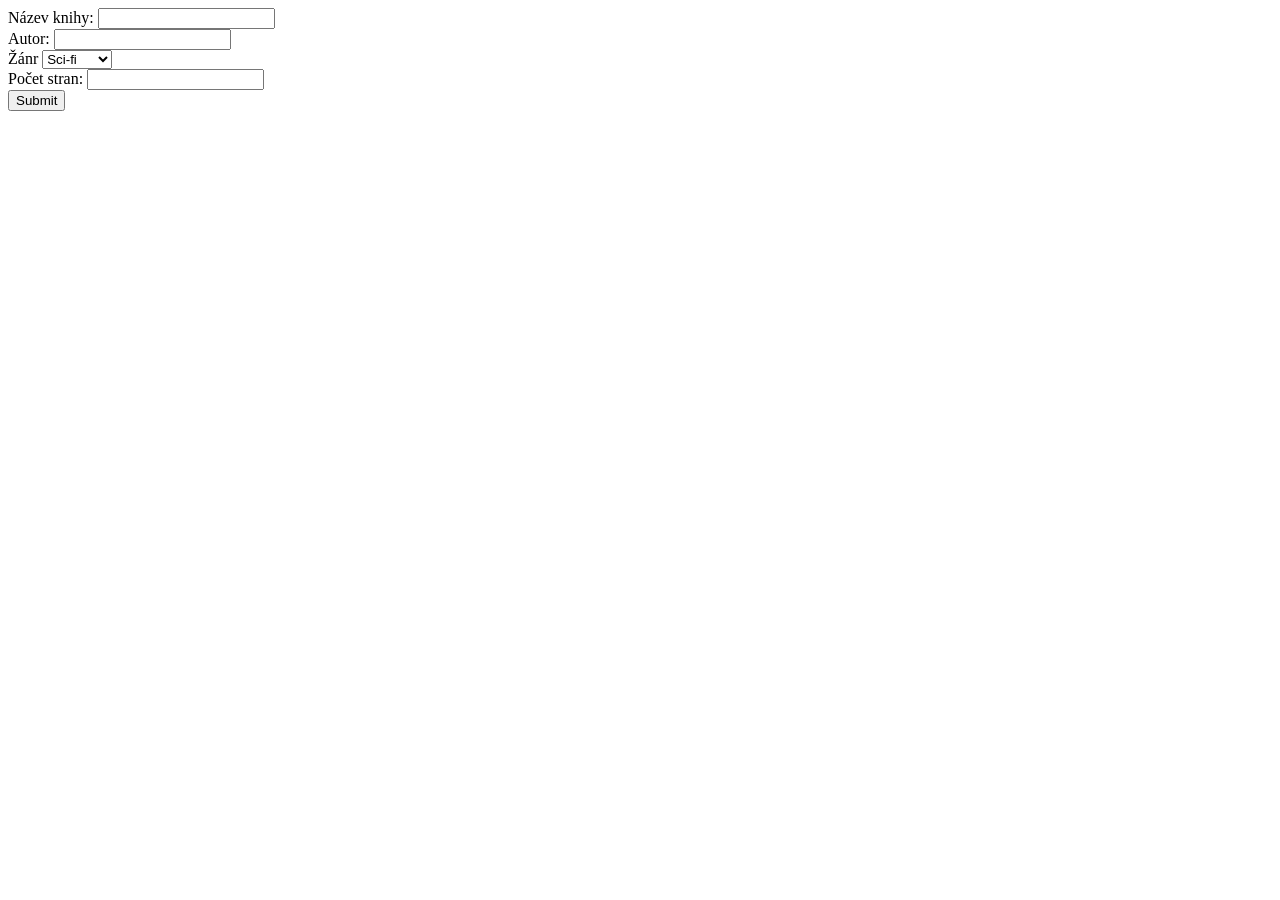
<file: cv14_novotny.html>
<!DOCTYPE html>
<html lang="cs">
<head>
    <meta charset="UTF-8">
    <title>Formulář</title>
</head>
<body>
<form method="post">
    Název knihy: <input type="text" name="nazev" required/><br />
    Autor: <input type="text" name="autor" required/><br />
    Žánr <select name="zanr" required>
    <option value="1">Sci-fi</option>
    <option value="2">Fantasy</option>
</select /><br />
    Počet stran: <input type="number" name="pocet stran" required/><br />
    <input type="submit" name="send" />
</form>
</body>
</html>
</file>
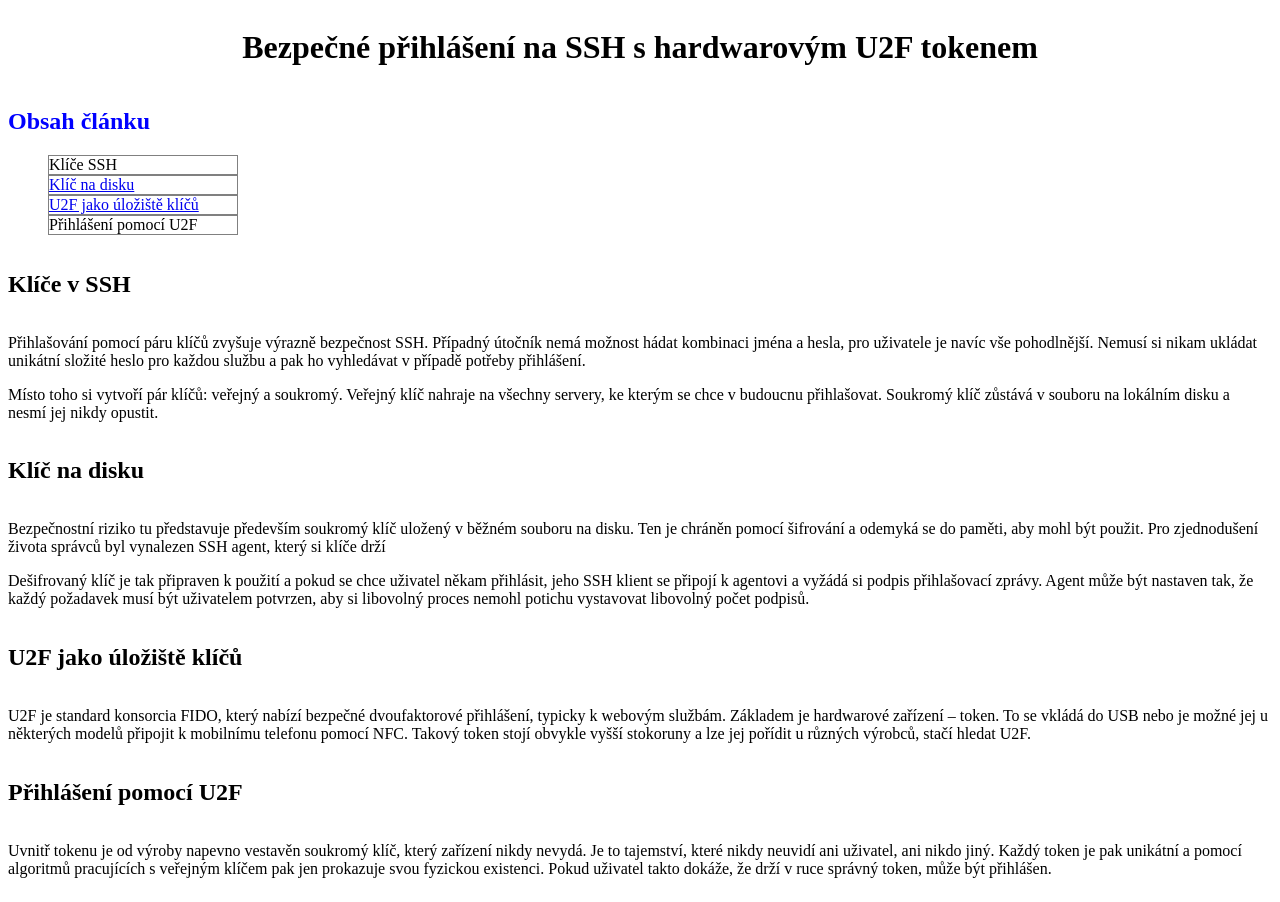
<file: cv16_novotny.html>
<!DOCTYPE html>
<html lang="cs">
<head>
    <meta charset="UTF-8">
    <title>Bezpečné přihlášení na SSH s hardwarovým U2F tokenem</title>
</head>
<body style="display: grid">
<div>
    <h1 style="text-align: center">Bezpečné přihlášení na SSH s hardwarovým U2F tokenem</h1>
</div>
<div>
    <h2 style="color: blue">Obsah článku</h2>
    <ul style="list-style-type: none; width: 15%">
        <li style="border: 1px gray; border-style: solid;">Klíče SSH</li>
        <li style="border: 1px gray; border-style: solid; color: blue"><a href="#klic_na_disku">Klíč na disku</a></li>
        <li style="border: 1px gray; border-style: solid; color: blue"><a href="#u2f_jako_uloziste_klicu">U2F jako úložiště klíčů</a></li>
        <li style="border: 1px gray; border-style: solid;">Přihlášení pomocí U2F</li>
    </ul>
</div>
<div>
    <h2>Klíče v SSH</h2>
</div>
<div>
    <p>Přihlašování pomocí páru klíčů zvyšuje výrazně bezpečnost SSH. Případný útočník nemá možnost hádat kombinaci jména a hesla, pro uživatele je navíc vše pohodlnější. Nemusí si nikam ukládat
        unikátní složité heslo pro každou službu a pak ho vyhledávat v případě potřeby přihlášení.</p>
    <p>Místo toho si vytvoří pár klíčů: veřejný a soukromý. Veřejný klíč nahraje na všechny servery, ke kterým se chce v budoucnu přihlašovat. Soukromý klíč zůstává v souboru na lokálním disku a
        nesmí jej nikdy opustit.</p>
</div>
<div>
    <h2><a name="klic_na_disku">Klíč na disku</a></h2>
</div>
<div>
    <p>Bezpečnostní riziko tu představuje především soukromý klíč uložený v běžném souboru na disku. Ten je chráněn pomocí šifrování a odemyká se do paměti, aby mohl být použit. Pro zjednodušení života
        správců byl vynalezen SSH agent, který si klíče drží</p>
    <p>Dešifrovaný klíč je tak připraven k použití a pokud se chce uživatel někam přihlásit, jeho SSH klient se připojí k agentovi a vyžádá si podpis přihlašovací zprávy. Agent může být nastaven tak,
        že každý požadavek musí být uživatelem potvrzen, aby si libovolný proces nemohl potichu vystavovat libovolný počet podpisů.</p>
</div>
<div>
    <h2><a name="u2f_jako_uloziste_klicu">U2F jako úložiště klíčů</a></h2>
</div>
<div>
    <p>U2F je standard konsorcia FIDO, který nabízí bezpečné dvoufaktorové přihlášení, typicky k webovým službám. Základem je hardwarové zařízení – token. To se vkládá do USB nebo je možné jej u některých
        modelů připojit k mobilnímu telefonu pomocí NFC. Takový token stojí obvykle vyšší stokoruny a lze jej pořídit u různých výrobců, stačí hledat U2F.</p>
</div>
<div>
    <h2>Přihlášení pomocí U2F</h2>
</div>
<div>
    <p>Uvnitř tokenu je od výroby napevno vestavěn soukromý klíč, který zařízení nikdy nevydá. Je to tajemství, které nikdy neuvidí ani uživatel, ani nikdo jiný. Každý token je pak unikátní a pomocí
        algoritmů pracujících s veřejným klíčem pak jen prokazuje svou fyzickou existenci. Pokud uživatel takto dokáže, že drží v ruce správný token, může být přihlášen.</p>
</div>
</body>
</html>
</file>
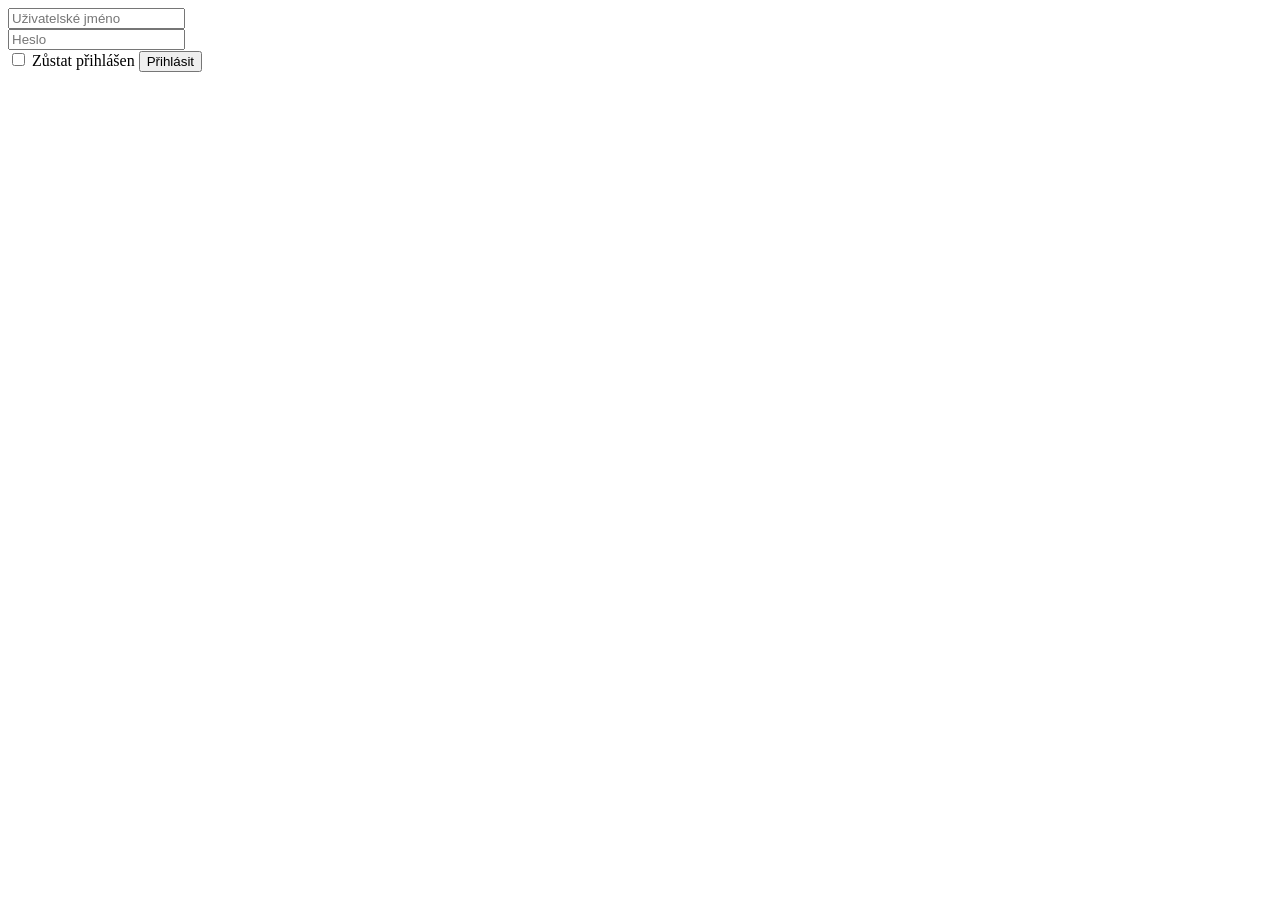
<file: cv17.html>
<!DOCTYPE html>
<html lang="cs">
<head>
    <meta charset="UTF-8">
    <title>Přihlášení</title>
</head>
<body>
<form method="post">
    <input type="text" name="uzivatelske_jmeno" placeholder="Uživatelské jméno" autocomplete="off" required/><br />
    <input type="password" name="heslo" placeholder="Heslo" autocomplete="off" required/><br />
    <input type="checkbox" name="trvale_prihlaseni" value="1" />
    <label for="trvale_prihlaseni">Zůstat přihlášen</label>
    <button type="submit" value="Přihlásit">Přihlásit</button>
</form>
</body>
</html>
</file>
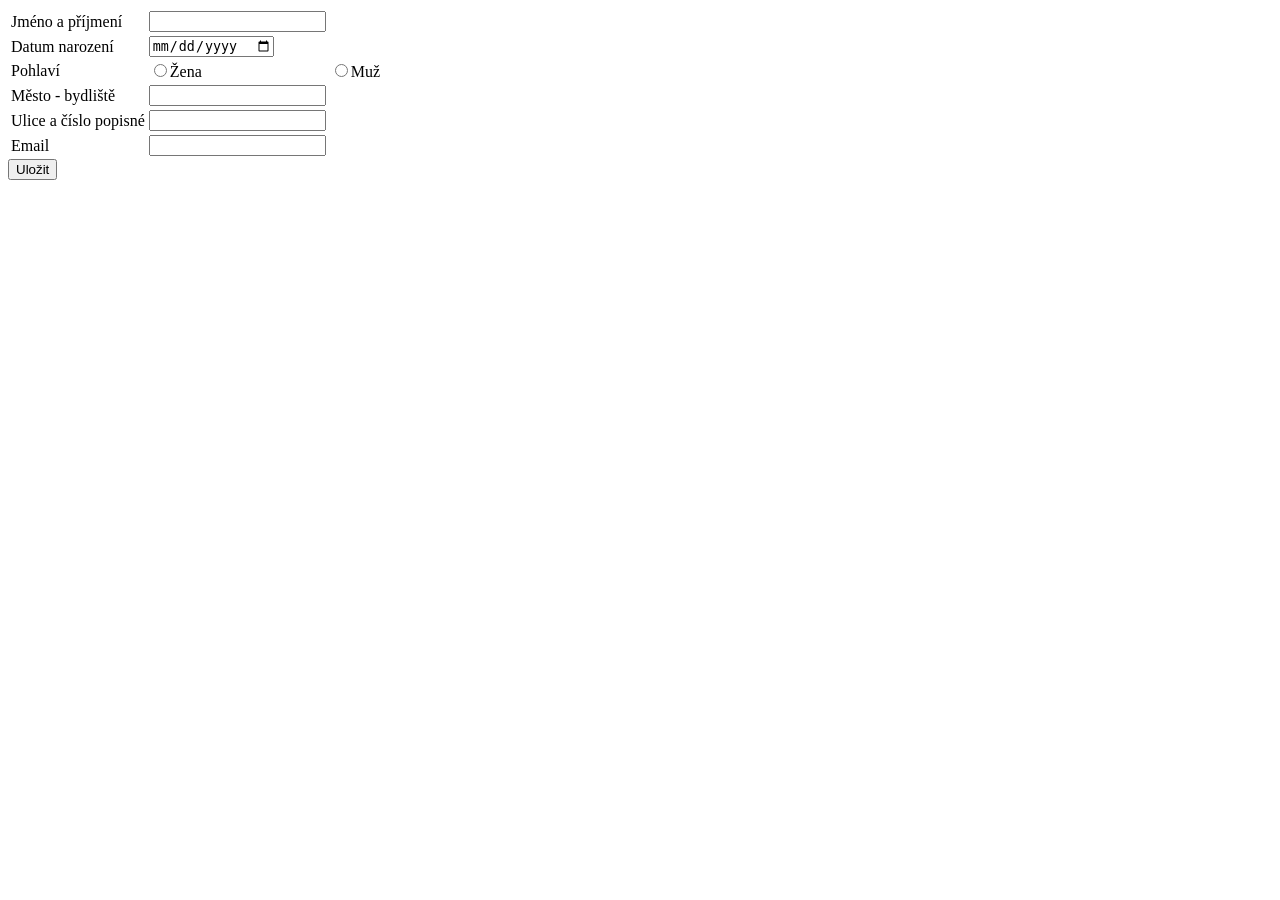
<file: cv21_novotny.html>
<!DOCTYPE html>
<html>
    <head>
        <meta charset="utf-8">
        <title>Formulář</title>
    </head>
    <body>
        <form method="POST">
            <table>
                <tr>
                    <td>Jméno a příjmení</td>
                    <td><input name="jmeno" type="text"  required /></td>
                </tr>
                <tr>
                    <td>Datum narození</td>
                    <td><input name="narozeni" type="date" " required /></td>
                </tr>
                <tr>
                    <td>Pohlaví</td>
                    <td><input name="pohlavi" type="radio" " required />Žena</td>
                    <td><input name="pohlavi" type="radio" " required />Muž</td>
                </tr>
                <tr>
                    <td>Město - bydliště</td>
                    <td><input name="mesto" type="text" " required /></td>
                </tr>
                <tr>
                    <td>Ulice a číslo popisné</td>
                    <td><input name="ulice" type="text" " required /></td>
                </tr>
                <tr>
                    <td>Email</td>
                    <td><input name="email" type="email" " required /></td>
                </tr>
            </table>
            <input type="submit" value="Uložit" />
        </form>
        </body>
        </html>
</file>
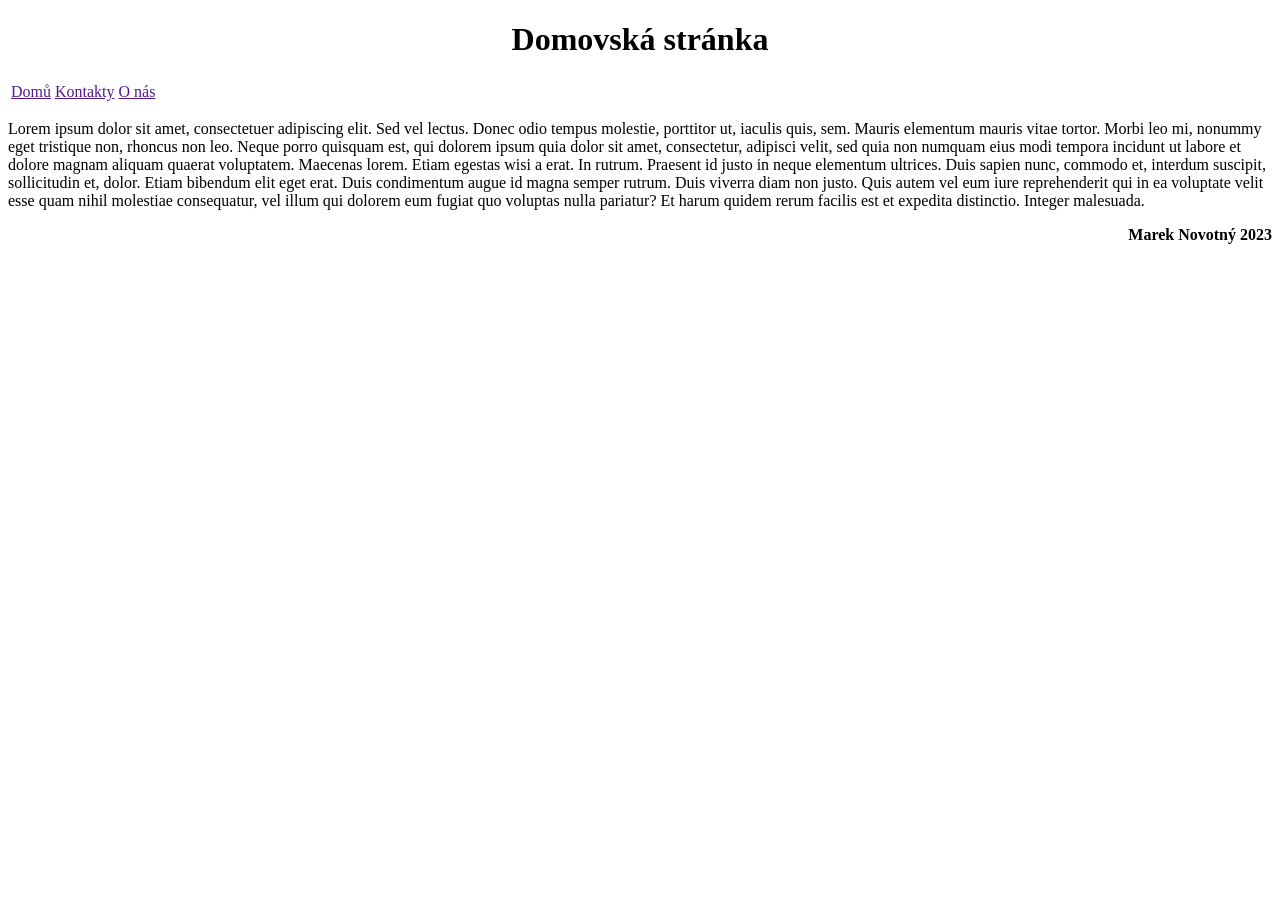
<file: cv22_novotny.html>
<!DOCTYPE html>
<html>
    <head>
        <meta charset="utf-8">
        <title>Domovská stránka</title>
    </head>
    <body>
    <header>
    <h1 style="text-align: center">Domovská stránka</h1>
    <table style="color:red">
        <tr>
            <td><a href="">Domů</a></td>
            <td><a href="">Kontakty</a></td>
            <td><a href="">O nás</a></td>
        </tr>
    </table>
    </header>
    <p>Lorem ipsum dolor sit amet, consectetuer adipiscing elit. Sed vel lectus. Donec odio tempus molestie, porttitor ut, iaculis quis, sem. Mauris elementum mauris vitae tortor. Morbi leo mi, nonummy eget 
        tristique non, rhoncus non leo. Neque porro quisquam est, qui dolorem ipsum quia dolor sit amet, consectetur, adipisci velit, sed quia non numquam eius modi tempora incidunt ut labore et dolore magnam 
        aliquam quaerat voluptatem. Maecenas lorem. Etiam egestas wisi a erat. In rutrum. Praesent id justo in neque elementum ultrices. Duis sapien nunc, commodo et, interdum suscipit, sollicitudin et, dolor. 
        Etiam bibendum elit eget erat. Duis condimentum augue id magna semper rutrum. Duis viverra diam non justo. Quis autem vel eum iure reprehenderit qui in ea voluptate velit esse quam nihil molestiae 
        consequatur, vel illum qui dolorem eum fugiat quo voluptas nulla pariatur? Et harum quidem rerum facilis est et expedita distinctio. Integer malesuada.</p>
        <p style="text-align: right; font-weight: bold">Marek Novotný 2023</p>
</file>
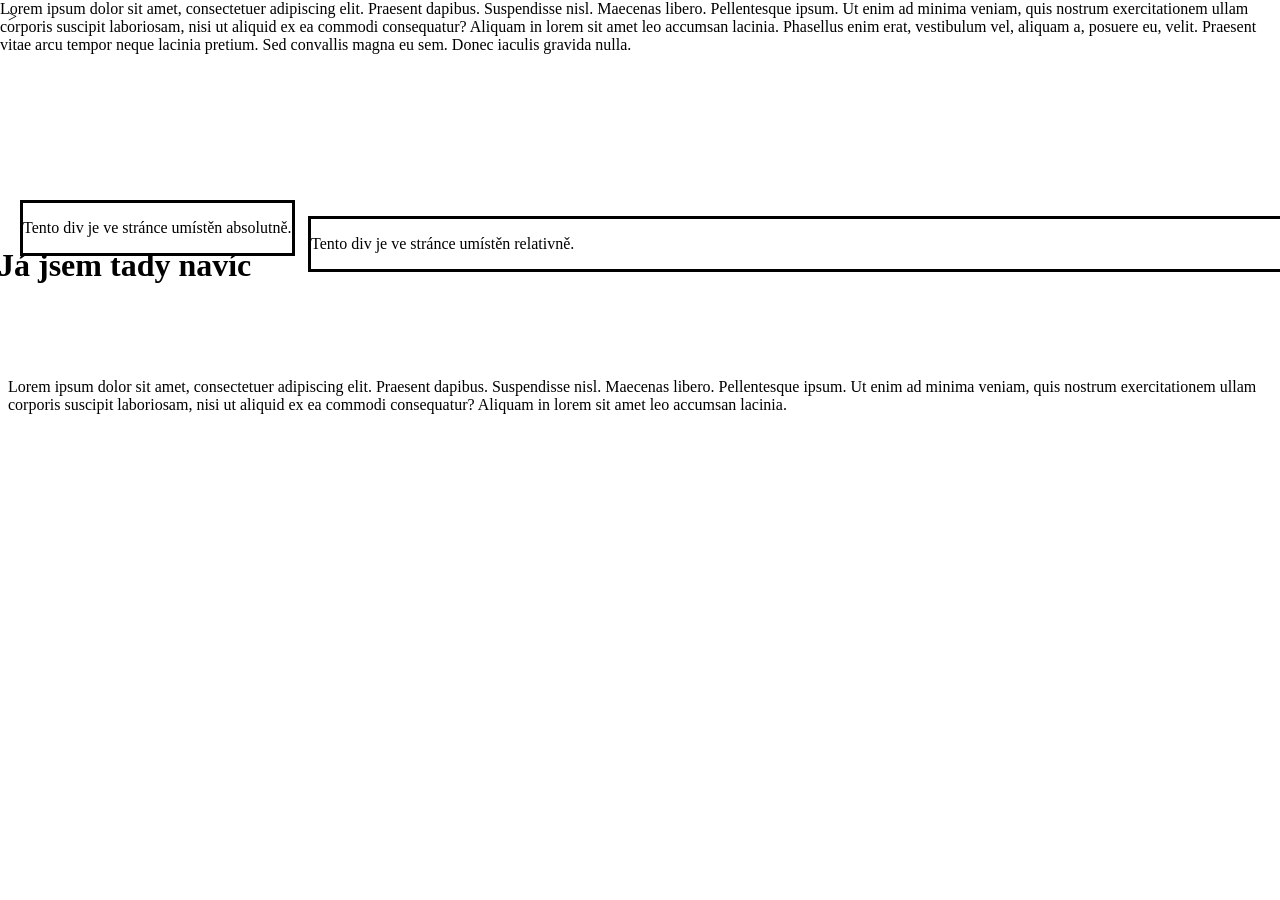
<file: cv23_novotny.html>
<!DOCTYPE html>
<html>
    <head>
        <meta charset="utf-8">
        <title>Domovská stránka</title>
    </head>
    <body>
        <div style="border: black 3px;">
            <div style="border: black 3px;">
                <div style="position: fixed; top: 0px; left: 0px;">Lorem ipsum dolor sit amet, consectetuer adipiscing elit. Praesent dapibus. Suspendisse nisl. Maecenas libero. Pellentesque ipsum. Ut 
                    enim ad minima veniam, quis nostrum exercitationem ullam corporis suscipit laboriosam, nisi ut aliquid ex ea commodi consequatur? Aliquam in lorem sit amet leo accumsan lacinia. Phasellus 
                    enim erat, vestibulum vel, aliquam a, posuere eu, velit. Praesent vitae arcu tempor neque lacinia pretium. Sed convallis magna eu sem. Donec iaculis gravida nulla.</div>
            </div>>
        </div>
        <div style="position: relative; top: 200px; left: -10px;" width="400px"><h1>Já jsem tady navíc</h1></div>
        <div style="position: relative; top: 110px; left: 300px; border: black 3px solid;" width="500px"><p width="inherit">Tento div je ve stránce umístěn relativně.</p></div>
        <div style="position: absolute; top: 200px; left: 20px; border: black 3px solid;"><p width="inherit">Tento div je ve stránce umístěn absolutně.</p></div>
        <div>
            <p width="25%" style="position: relative; top: 200px;">
                Lorem ipsum dolor sit amet, consectetuer adipiscing elit. Praesent dapibus. Suspendisse nisl. Maecenas libero. Pellentesque ipsum. Ut 
                enim ad minima veniam, quis nostrum exercitationem ullam corporis suscipit laboriosam, nisi ut aliquid ex ea commodi consequatur? Aliquam in lorem sit amet leo accumsan lacinia.
            </p>
        </div>
        </body>
        </html>
</file>
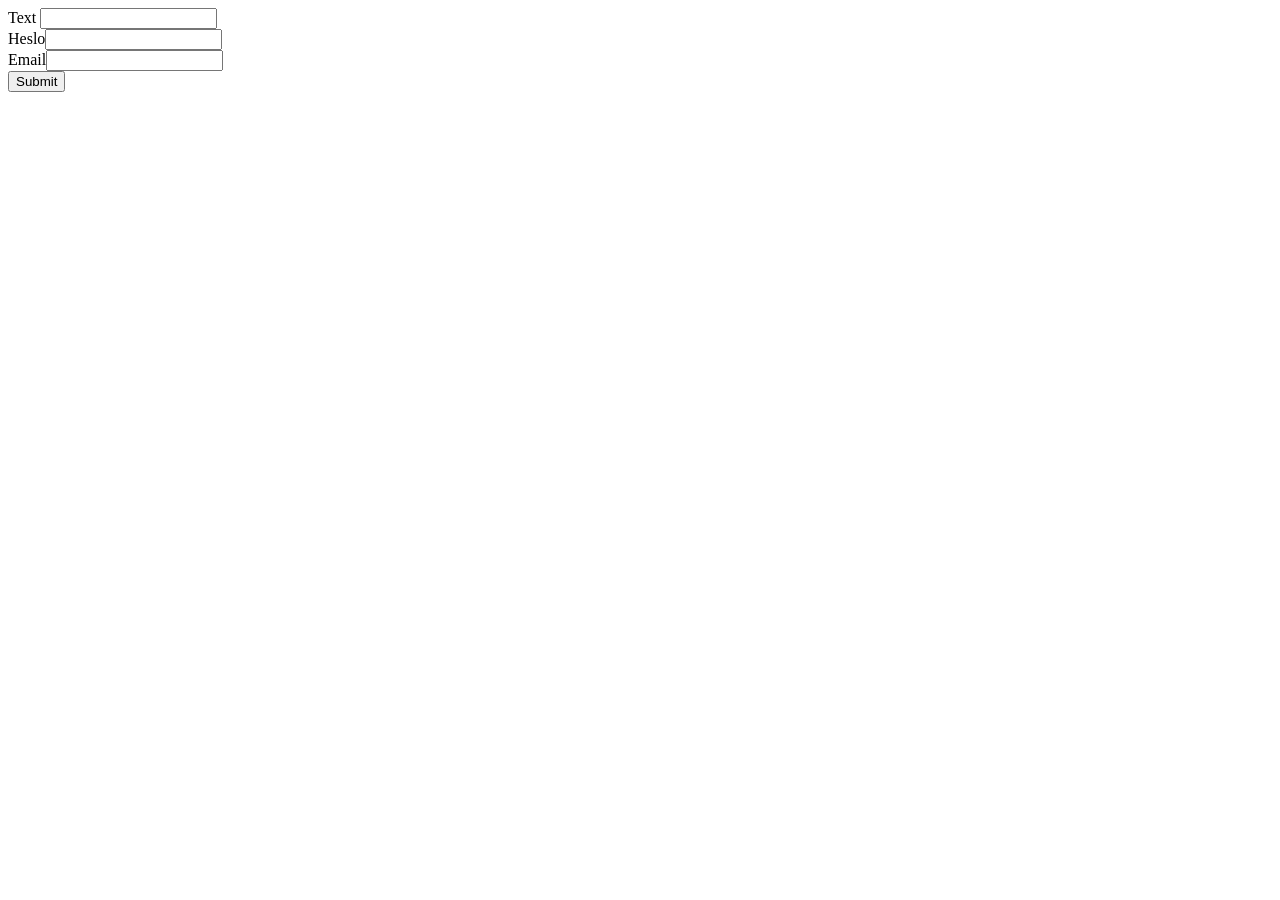
<file: cv4_novotny.html>
<!DOCTYPE html>
<html lang="en">
<head>
    <meta charset="UTF-8">
    <title>Formulář</title>
</head>
<body>
<form method="post"> <label>Text</label> <input type="text" name="text" required /><br />
    <label>Heslo</label><input type="password" name="heslo" requierd /><br />
    <label>Email</label><input type="email" name="email" required /><br />
    <input type="submit" name="Odeslat" /><br />
</form>
</body>
</html>
</file>
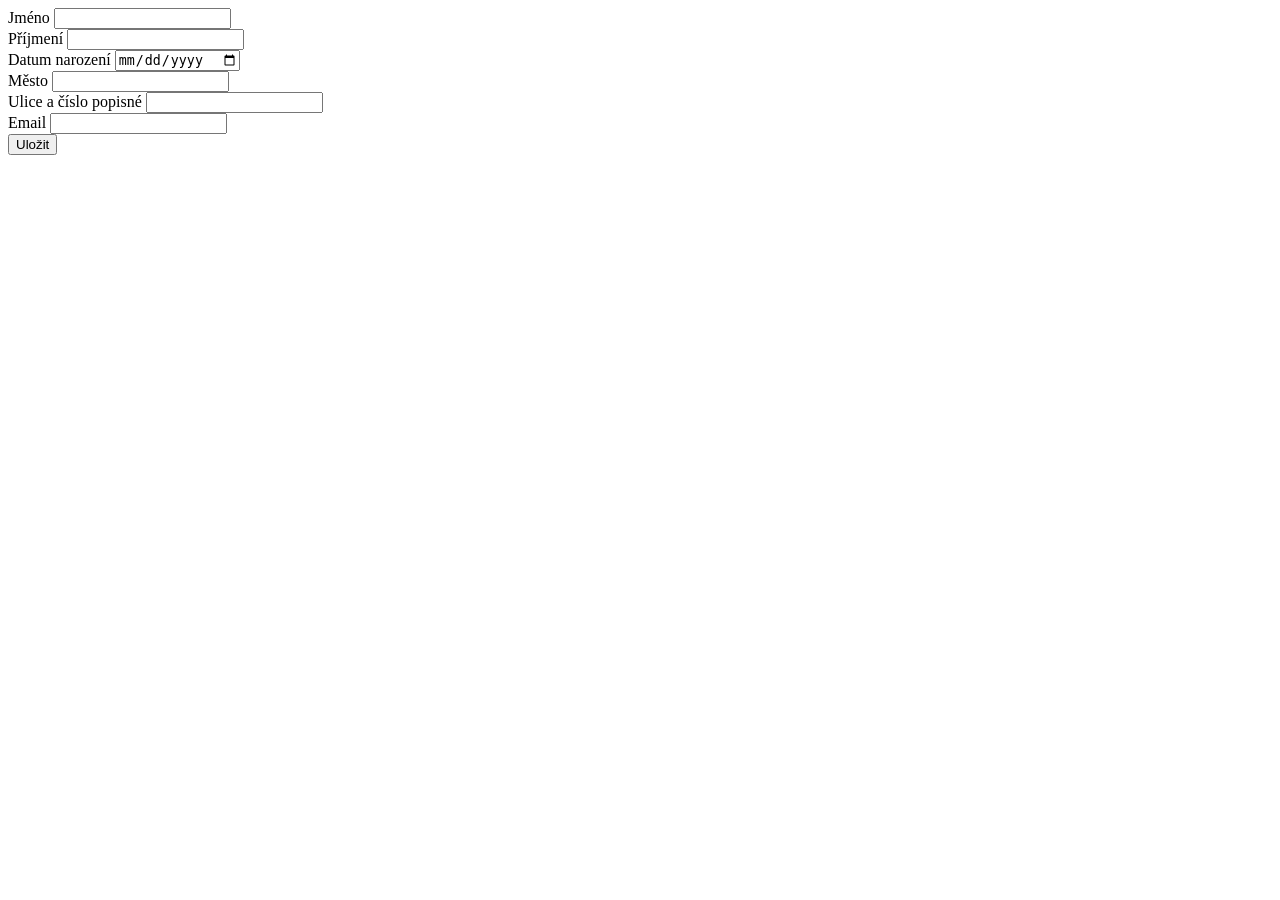
<file: cv5_novotny.html>
<!DOCTYPE html>
<html lang="en">
<head>
    <meta charset="UTF-8">
    <title>Přidání čtenáře</title>
</head>
<body>
<form method="post">
    <label>Jméno</label> <input type="text" name="jmeno" required /><br />
    <label>Příjmení</label> <input type="text" name="prijimeni" required /><br />
    <label>Datum narození</label> <input type="date" name="datum narozeni" required /><br />
    <label>Město</label> <input type="text" name="mesto" required /><br />
    <label>Ulice a číslo popisné</label> <input type="text" name="ulice a cp" required /><br />
    <label>Email</label> <input type="email" name="email" required /><br />
    <input type="submit" name="Odeslat" value="Uložit" /><br />
</body>
</html>
</file>
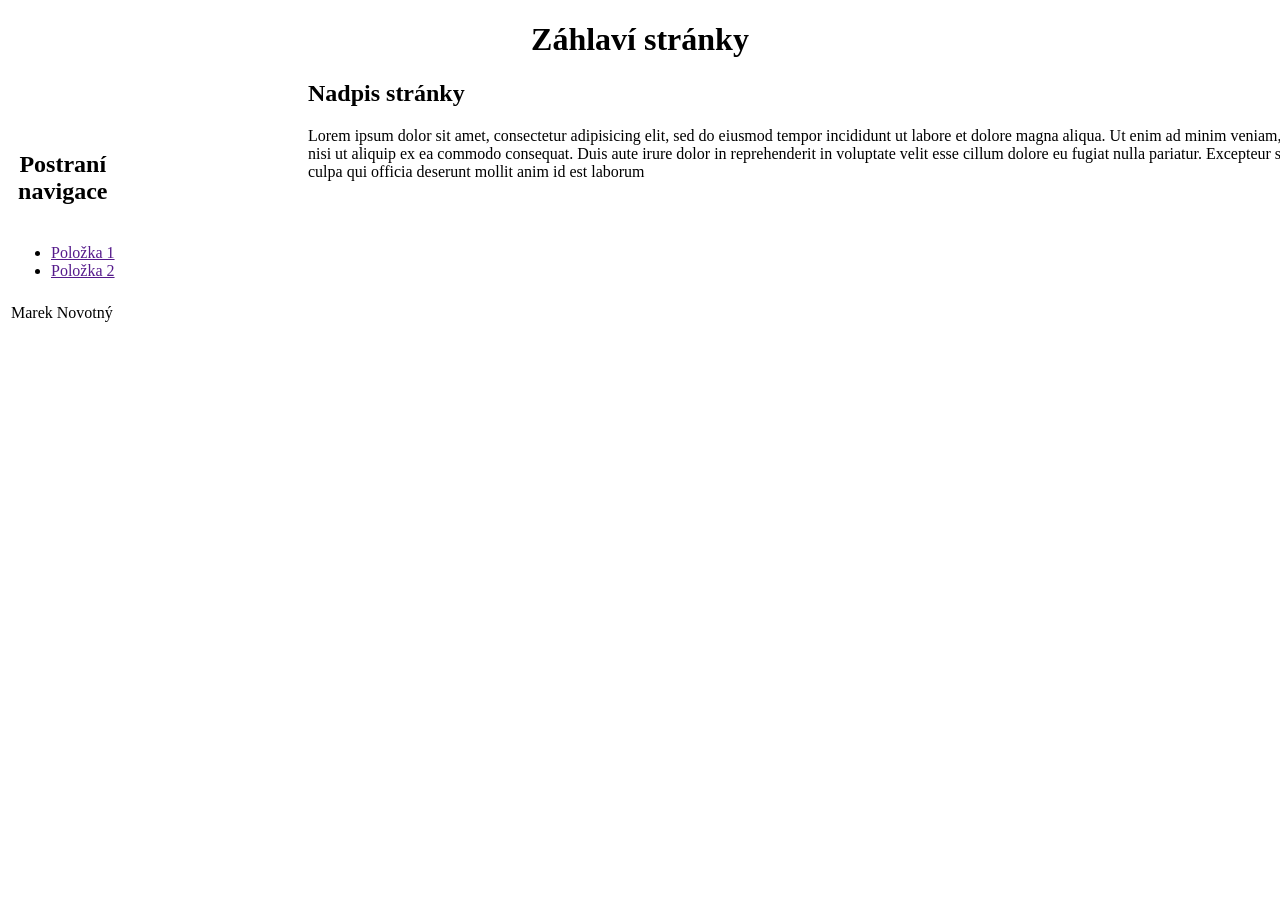
<file: cv8_novotny.html>
<!DOCTYPE html>
<html lang="cs-cz">
<head>
    <meta charset="UTF-8">
    <title>Cvičení 8</title>
</head>
<body>
<header style="text-align: center"><h1>Záhlaví stránky</h1></header>
<h2 style="position: relative; right: -300px;">Nadpis stránky</h2>
<span style="position: relative; right: -300px; text-align: left; float: right">Lorem ipsum dolor sit amet, consectetur adipisicing elit, sed do eiusmod tempor incididunt ut labore et
    dolore magna aliqua. Ut enim ad minim veniam, quis nostrud exercitation ullamco laboris nisi ut aliquip ex
    ea commodo consequat. Duis aute irure dolor in reprehenderit in voluptate velit esse cillum dolore eu fugiat
    nulla pariatur. Excepteur sint occaecat cupidatat non proident, sunt in culpa qui officia deserunt mollit anim
    id est laborum</span>
<table style="position: relative; top: -50px; float: left;">
    <caption><h2>Postraní navigace</h2></caption>
    <tr>
        <td>
            <ul>
                <li><a href="">Položka 1</a></li>
                <li><a href="">Položka 2</a></li>
            </ul>
        </td>
    </tr>
    <tr>
        <td></td>
    </tr>
    <tr>
        <td>Marek Novotný</td>
    </tr>
</table>
</body>
</html>
</file>
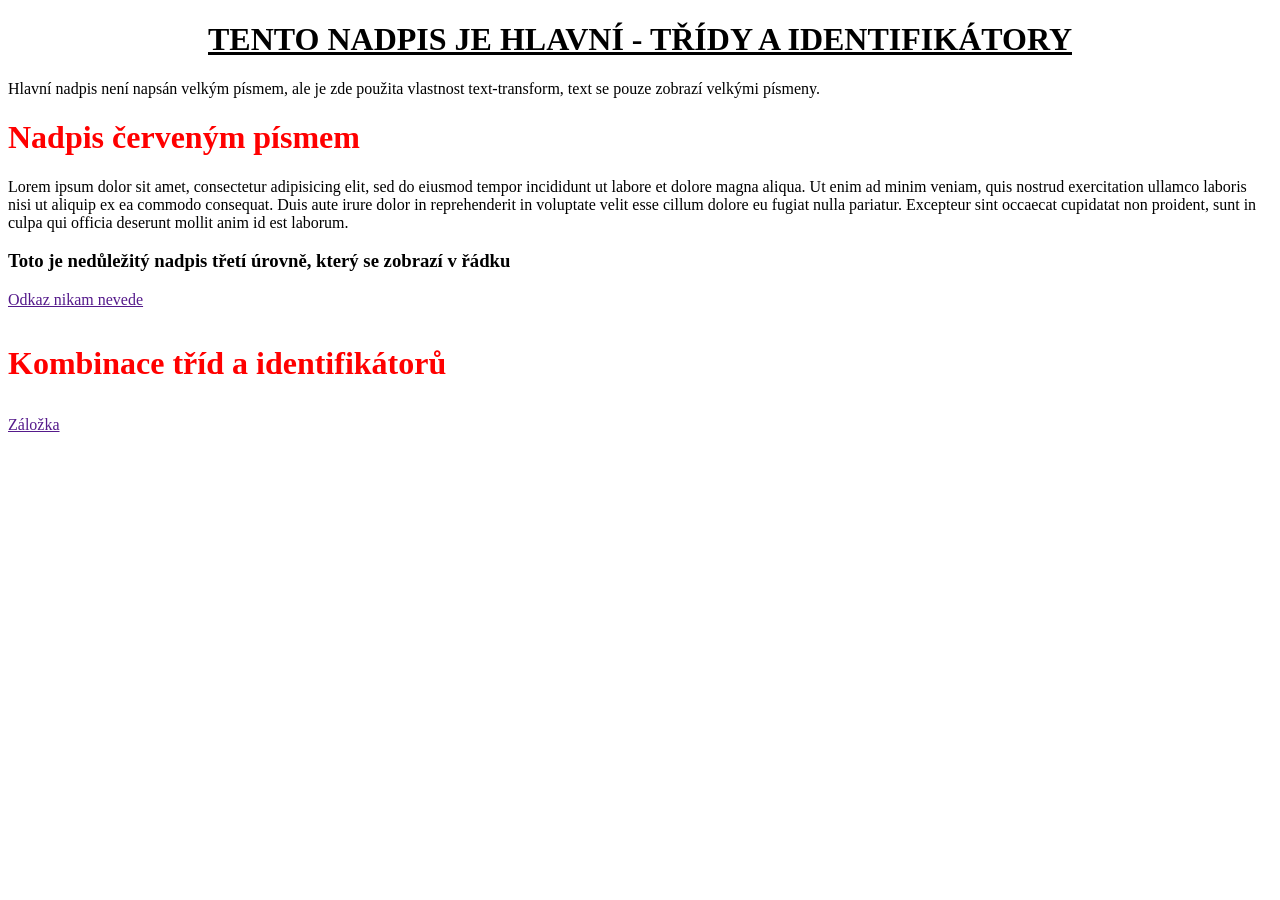
<file: cv9_novotny.html>
<!DOCTYPE html>
<html lang="cs">
<head>
    <meta charset="UTF-8">
    <title>Třídy a identifikátory</title>
    <style>
        .class {color: red; line-height: 2;}
    </style>
</head>
<body>
<h1 style="text-transform: uppercase; text-decoration: underline; text-align: center">Tento nadpis je hlavní - třídy a identifikátory</h1>
<p>Hlavní nadpis není napsán velkým písmem, ale je zde použita vlastnost text-transform, text se pouze zobrazí velkými písmeny.</p>
<h1 style="color: red;">Nadpis červeným písmem</h1>
<p>Lorem ipsum dolor sit amet, consectetur adipisicing elit, sed do eiusmod tempor incididunt ut labore et dolore magna aliqua.
    Ut enim ad minim veniam, quis nostrud exercitation ullamco laboris nisi ut aliquip ex ea commodo consequat. Duis aute irure
    dolor in reprehenderit in voluptate velit esse cillum dolore eu fugiat nulla pariatur. Excepteur sint occaecat cupidatat non proident, sunt in culpa qui officia deserunt mollit anim id est laborum.
</p>
<h3>Toto je nedůležitý nadpis třetí úrovně, který se zobrazí v řádku</h3>
<a href="">Odkaz nikam nevede</a>
<h1 class="class">Kombinace tříd a identifikátorů</h1>
<a href="">Záložka</a>
</body>
</html>
</file>
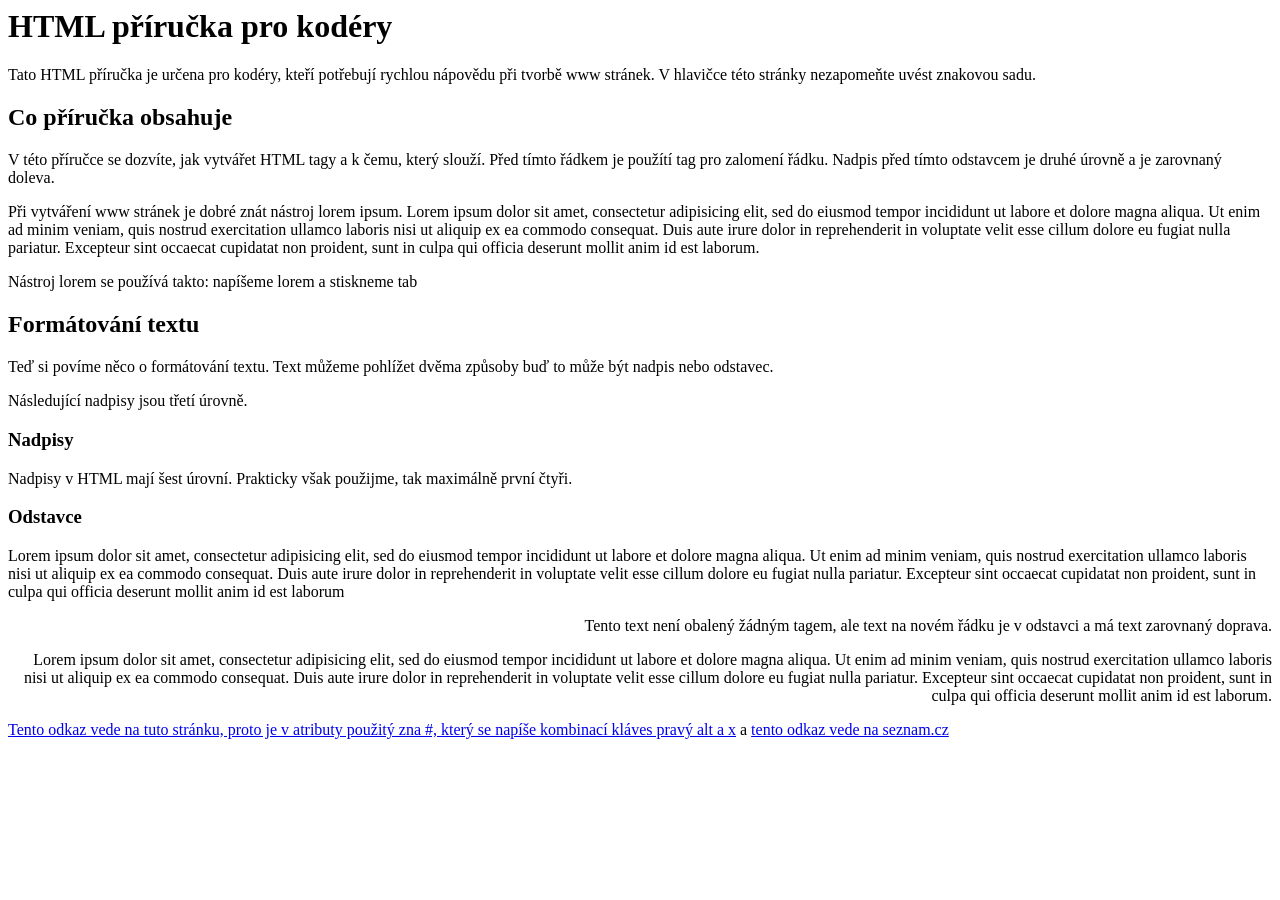
<file: cviceni_1.html>
<html>
 <head>
        <meta charser=utf-8>
        <title>1</title>
        <style type="text/css">
 </head>
 <body>
        <style type="text/css"></style>
   <h1><b>HTML příručka pro kodéry</b></h1>
   <p>Tato HTML příručka je určena pro kodéry, kteří potřebují rychlou nápovědu při tvorbě www stránek. V
    hlavičce této stránky nezapomeňte uvést znakovou sadu.</p>
   <h2>Co příručka obsahuje</h2>
   <p>V této příručce se dozvíte, jak vytvářet HTML tagy a k čemu, který slouží.
    Před tímto řádkem je použítí tag pro zalomení řádku. Nadpis před tímto odstavcem je druhé úrovně a je
    zarovnaný doleva.</p>
   <p>Při vytváření www stránek je dobré znát nástroj lorem ipsum.
    Lorem ipsum dolor sit amet, consectetur adipisicing elit, sed do eiusmod
    tempor incididunt ut labore et dolore magna aliqua. Ut enim ad minim veniam, quis nostrud exercitation
    ullamco laboris nisi ut aliquip ex ea commodo consequat. Duis aute irure dolor in reprehenderit in voluptate
    velit esse cillum dolore eu fugiat nulla pariatur. Excepteur sint occaecat cupidatat non proident, sunt in culpa
    qui officia deserunt mollit anim id est laborum.</p>
   <p>Nástroj lorem se používá takto: napíšeme lorem a stiskneme tab</p>
  <h2>Formátování textu</h2>
   <p>Teď si povíme něco o formátování textu. Text můžeme pohlížet dvěma způsoby buď to může být nadpis
   nebo odstavec.</p>
   <p>Následující nadpisy jsou třetí úrovně.</p>
  <h3>Nadpisy</h2>
   <p>Nadpisy v HTML mají šest úrovní. Prakticky však použijme, tak maximálně první čtyři.</p>
  <h3>Odstavce</h3>
   <p>Lorem ipsum dolor sit amet, consectetur adipisicing elit, sed do eiusmod tempor incididunt ut labore et
    dolore magna aliqua. Ut enim ad minim veniam, quis nostrud exercitation ullamco laboris nisi ut aliquip ex
    ea commodo consequat. Duis aute irure dolor in reprehenderit in voluptate velit esse cillum dolore eu fugiat
    nulla pariatur. Excepteur sint occaecat cupidatat non proident, sunt in culpa qui officia deserunt mollit anim
    id est laborum</p>
   <p align = "right";>Tento text není obalený žádným tagem, ale text na novém řádku je v odstavci a má text zarovnaný doprava.</p>
   <p align = "right";>Lorem ipsum dolor sit amet, consectetur adipisicing elit, sed do eiusmod tempor incididunt ut labore et
    dolore magna aliqua. Ut enim ad minim veniam, quis nostrud exercitation ullamco laboris nisi ut aliquip ex
    ea commodo consequat. Duis aute irure dolor in reprehenderit in voluptate velit esse cillum dolore eu fugiat
    nulla pariatur. Excepteur sint occaecat cupidatat non proident, sunt in culpa qui officia deserunt mollit anim
    id est laborum.</p>
    <p><a href="file:///C:/Users/novotny.marek/Downloads/vzor.pdf">Tento odkaz vede na tuto stránku, proto je v atributy použitý zna #, který se napíše kombinací kláves pravý
    alt a x</a> a <a href="https://www.seznam.cz/">tento odkaz vede na seznam.cz</a>
    </style>
 </body>
</html>
</file>
